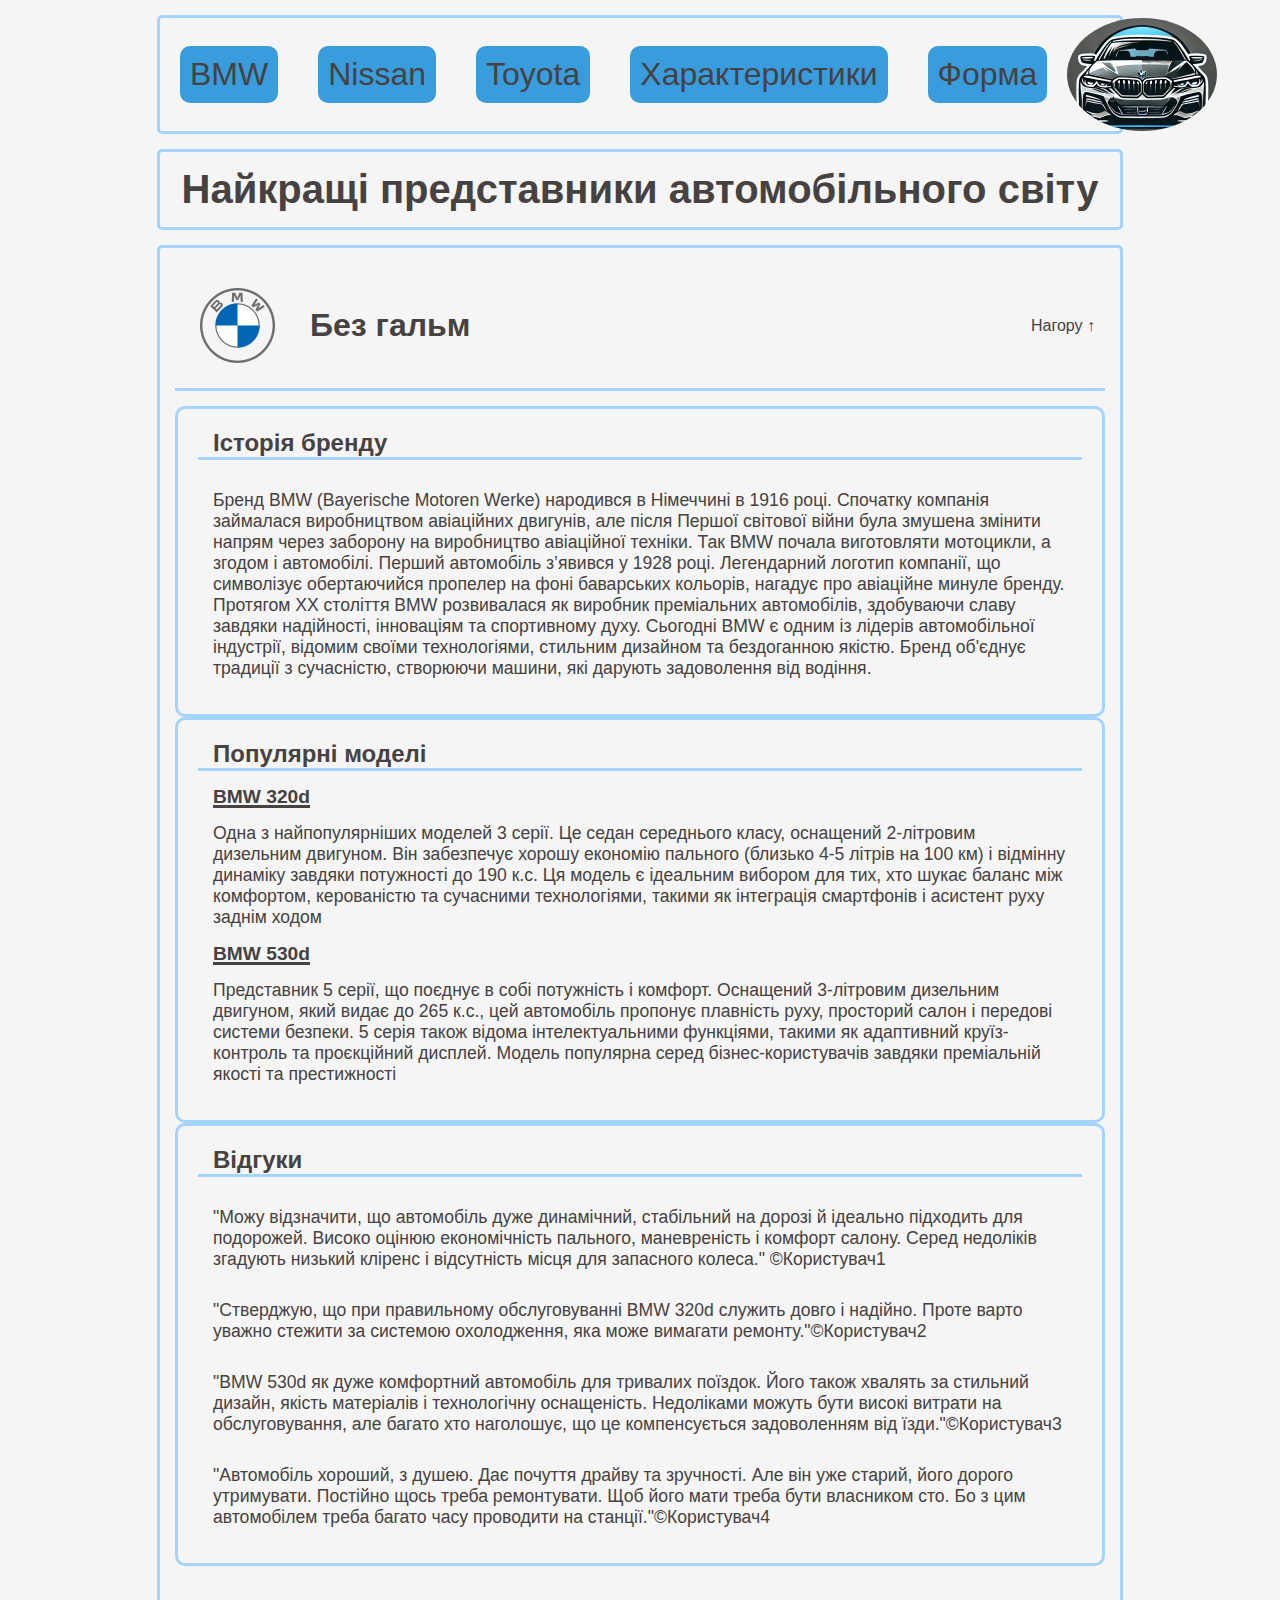
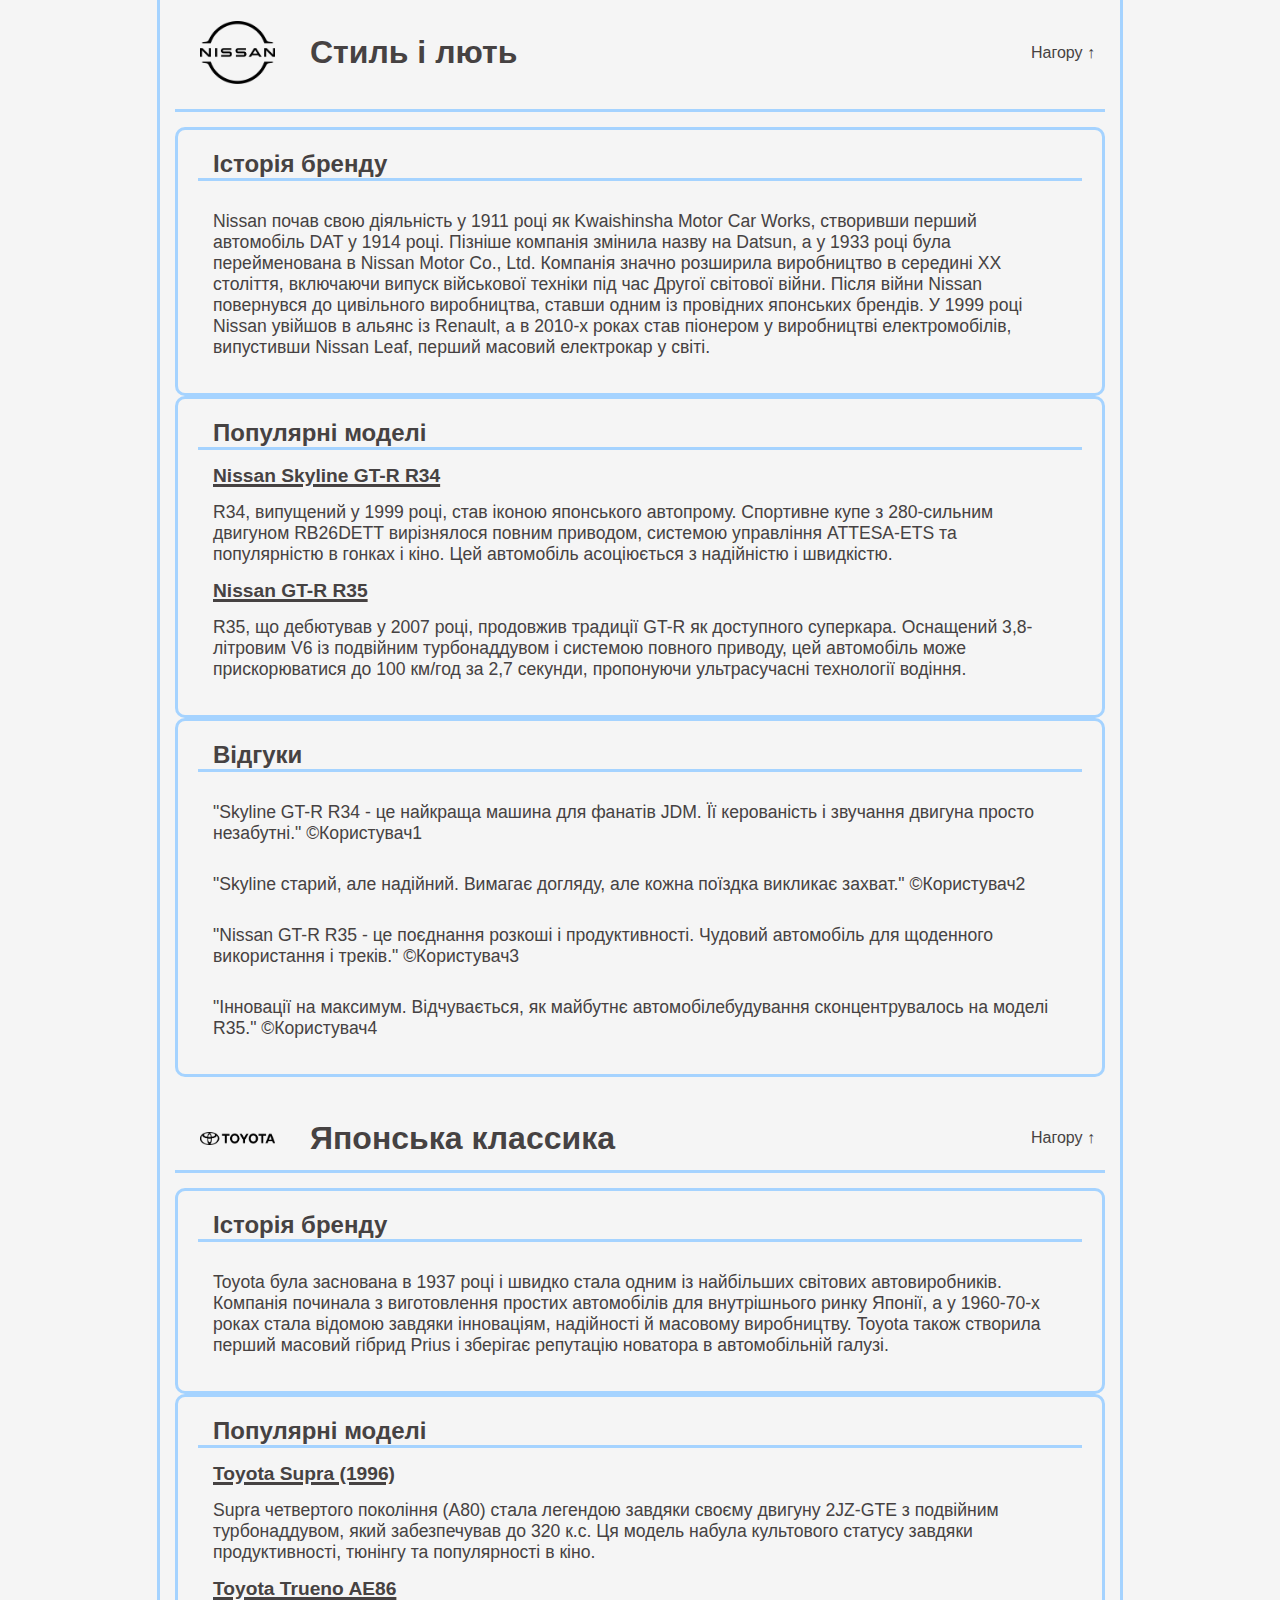
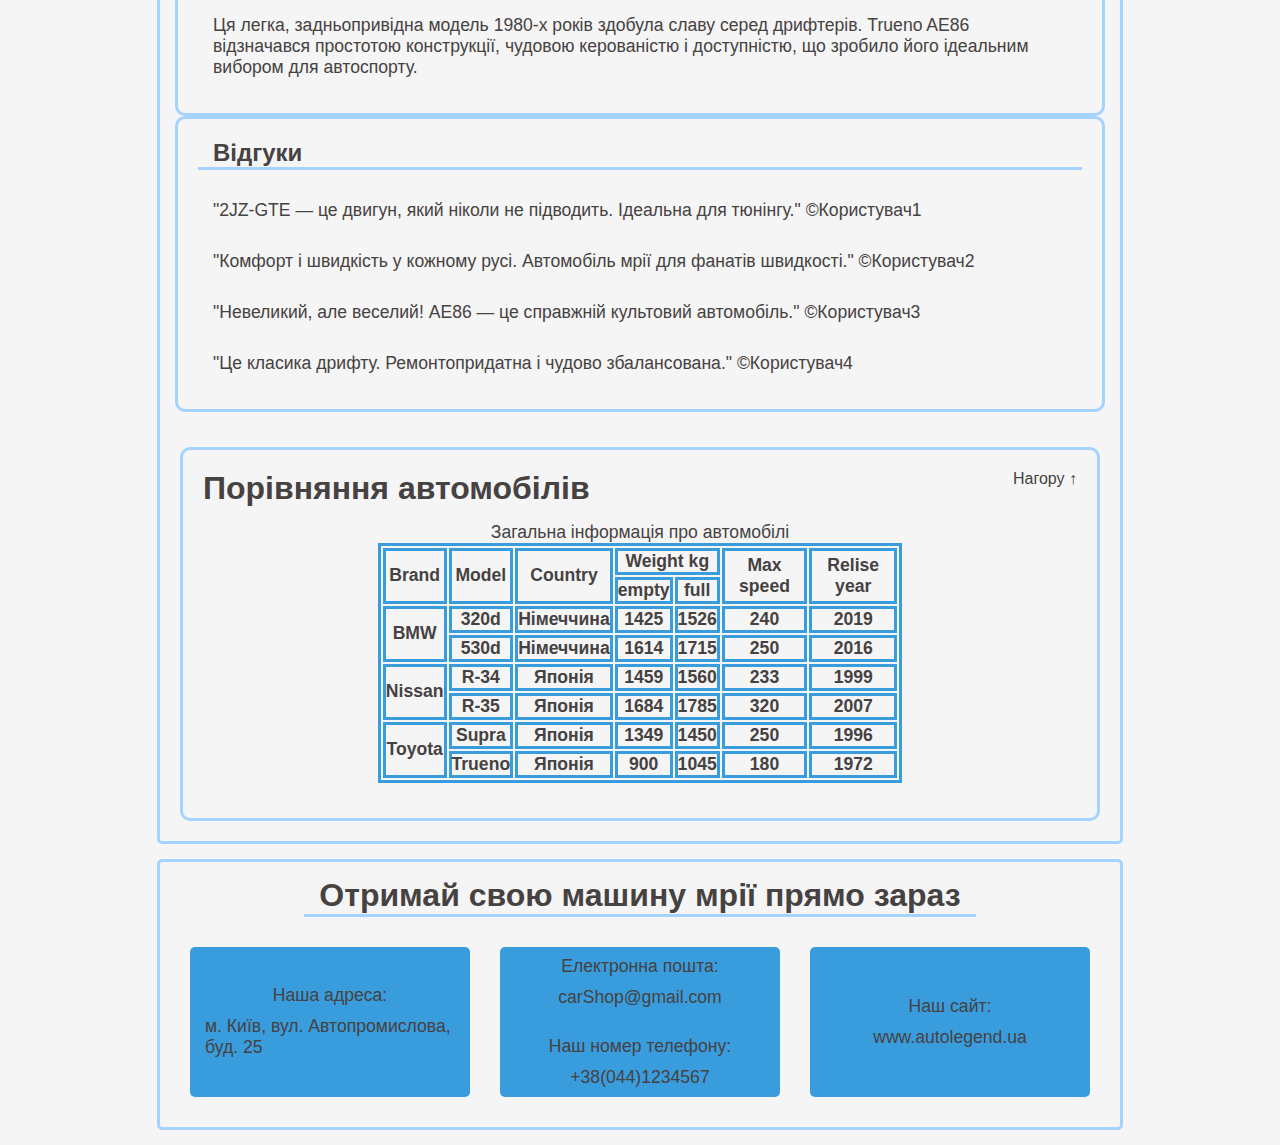
<file: index.html>
<!DOCTYPE html>
<html lang="uk">
<head>
    <meta charset="UTF-8">
    <meta name="viewport" content="width=device-width, initial-scale=1.0">
    <title>CarShop</title>
    <link rel="stylesheet" href="./assets/styles/style.css" type="text/css">
    <link rel="shortcut icon" href="./assets/mainLogo/logo.png" type="image/x-icon">
</head>
<body>
    <header id="top">
        <nav>
            <ul class="navigation_list">
                <li class="navigation_item">
                    <a href="index.html#BMW" class="navigation_link" tabindex="1">BMW</a>
                </li>
                <li class="navigation_item">
                    <a href="index.html#Nissan" class="navigation_link" tabindex="2">Nissan</a>
                </li>
                <li class="navigation_item">
                    <a href="index.html#Toyota" class="navigation_link" tabindex="3">Toyota</a>
                </li>
                <li class="navigation_item">
                    <a href="index.html#Table" class="navigation_link" tabindex="4">Характеристики</a>
                </li>
                <li class="navigation_item">
                    <a href="./form.html" class="navigation_link" tabindex="5">Форма</a>
                </li>
            </ul>
        </nav>
        <img class="header_logo" src="./assets/mainLogo/logo.png" alt="The logo of company">
    </header>
    <h1 class="car_titleh1">Найкращі представники автомобільного світу</h1>
    <main>
        <article class="carInfo" id="BMW">
            <section>
                <section class="car_logo_title_top">
                    <section class="car_logo_title">
                        <img class="car_logo" src="./assets/logoOfCars/bmw.png" alt="Logo of BMW">
                        <h2 class="car_titleh2">Без гальм</h2>
                    </section>
                    <a href="./index.html#top" tabindex="6">Нагору ↑</a>
                </section>
            </section>
            <section class="car_history">
                <h3 class="car_titleh3">Історія бренду</h3>
                <p class="car_text">
                    Бренд BMW (Bayerische Motoren Werke) народився в Німеччині в 1916 році. Спочатку компанія займалася виробництвом авіаційних двигунів, але після Першої світової війни була змушена змінити напрям через заборону на виробництво авіаційної техніки. Так BMW почала виготовляти мотоцикли, а згодом і автомобілі.
                    Перший автомобіль з’явився у 1928 році. Легендарний логотип компанії, що символізує обертаючийся пропелер на фоні баварських кольорів, нагадує про авіаційне минуле бренду. Протягом ХХ століття BMW розвивалася як виробник преміальних автомобілів, здобуваючи славу завдяки надійності, інноваціям та спортивному духу.
                    Сьогодні BMW є одним із лідерів автомобільної індустрії, відомим своїми технологіями, стильним дизайном та бездоганною якістю. Бренд об'єднує традиції з сучасністю, створюючи машини, які дарують задоволення від водіння.
                </p>
            </section>
            <section class="car_models">
                <h3 class="car_titleh3">Популярні моделі</h3>
                <h4 class="car_titleh4">BMW 320d</h4>
                <p class="car_text">Одна з найпопулярніших моделей 3 серії. Це седан середнього класу, оснащений 2-літровим дизельним двигуном. 
                    Він забезпечує хорошу економію пального (близько 4-5 літрів на 100 км) і відмінну динаміку завдяки потужності до 190 к.с. 
                    Ця модель є ідеальним вибором для тих, хто шукає баланс між комфортом, керованістю та сучасними технологіями, такими як 
                    інтеграція смартфонів і асистент руху заднім ходом</p>
                <h4 class="car_titleh4">BMW 530d</h4>
                <p class="car_text">Представник 5 серії, що поєднує в собі потужність і комфорт. 
                    Оснащений 3-літровим дизельним двигуном, який видає до 265 к.с., цей автомобіль 
                    пропонує плавність руху, просторий салон і передові системи безпеки. 5 серія також 
                    відома інтелектуальними функціями, такими як адаптивний круїз-контроль та проєкційний 
                    дисплей. Модель популярна серед бізнес-користувачів завдяки преміальній якості та престижності</p>
            </section>
            <section class="car_reviews">
                <h3 class="car_titleh3">Відгуки</h3>
                <p class="car_text">"Можу відзначити, що автомобіль дуже динамічний, стабільний на дорозі й 
                    ідеально підходить для подорожей. Високо оцінюю економічність пального, маневреність і комфорт 
                    салону. Серед недоліків згадують низький кліренс і відсутність місця для запасного колеса." ©Користувач1
                </p>
                <p class="car_text">
                    "Cтверджую, що при правильному обслуговуванні BMW 320d служить довго і надійно. Проте варто уважно 
                    стежити за системою охолодження, яка може вимагати ремонту."©Користувач2
                </p>
                <p class="car_text">
                    "BMW 530d як дуже комфортний автомобіль для тривалих поїздок. Його також хвалять за стильний дизайн, 
                    якість матеріалів і технологічну оснащеність. Недоліками можуть бути високі витрати на обслуговування, 
                    але багато хто наголошує, що це компенсується задоволенням від їзди."©Користувач3
                </p>
                <p class="car_text">
                    "Автомобіль хороший, з душею. Дає почуття драйву та зручності. Але він уже старий, його дорого утримувати. 
                    Постійно щось треба ремонтувати. Щоб його мати треба бути власником сто. Бо з цим автомобілем треба багато часу 
                    проводити на станції."©Користувач4
                </p>
            </section>
        </article>
        <article class="carInfo" id="Nissan">
                <section class="car_acticle">
                    <section class="car_logo_title_top">
                        <section class="car_logo_title">
                            <img class="car_logo" src="./assets/logoOfCars/nissan.png" alt="Logo of Nissan">
                            <h2 class="car_titleh2">Стиль і лють</h2>
                        </section>
                        <a href="./index.html#top" tabindex="7">Нагору ↑</a>
                    </section>
                </section>
                <section class="car_history">
                    <h3 class="car_titleh3">Історія бренду</h3>
                    <p class="car_text">
                        Nissan почав свою діяльність у 1911 році як Kwaishinsha Motor Car Works, створивши перший автомобіль DAT у 1914 році. 
                        Пізніше компанія змінила назву на Datsun, а у 1933 році була перейменована в Nissan Motor Co., Ltd. Компанія значно розширила 
                        виробництво в середині XX століття, включаючи випуск військової техніки під час Другої світової війни. Після війни Nissan повернувся 
                        до цивільного виробництва, ставши одним із провідних японських брендів. У 1999 році Nissan увійшов в альянс із Renault, а в 2010-х роках 
                        став піонером у виробництві електромобілів, випустивши Nissan Leaf, перший масовий електрокар у світі.
                    </p>
                </section>
                <section class="car_models">
                    <h3 class="car_titleh3">Популярні моделі</h3>
                    <h4 class="car_titleh4">Nissan Skyline GT-R R34</h4>
                    <p class="car_text">R34, випущений у 1999 році, став іконою японського автопрому. Спортивне купе з 280-сильним двигуном RB26DETT вирізнялося повним 
                        приводом, системою управління ATTESA-ETS та популярністю в гонках і кіно. Цей автомобіль асоціюється з надійністю і швидкістю.</p>
                    <h4 class="car_titleh4">Nissan GT-R R35</h4>
                    <p class="car_text">R35, що дебютував у 2007 році, продовжив традиції GT-R як доступного суперкара. Оснащений 3,8-літровим V6 із подвійним турбонаддувом
                         і системою повного приводу, цей автомобіль може прискорюватися до 100 км/год за 2,7 секунди, пропонуючи ультрасучасні технології водіння​.</p>
                </section>
                <section class="car_reviews">
                    <h3 class="car_titleh3">Відгуки</h3>
                    <p class="car_text"> "Skyline GT-R R34 - це найкраща машина для фанатів JDM. Її керованість і звучання двигуна просто незабутні." ©Користувач1
                    </p>
                    <p class="car_text">
                         "Skyline старий, але надійний. Вимагає догляду, але кожна поїздка викликає захват." ©Користувач2
                    </p>
                    <p class="car_text">
                        "Nissan GT-R R35 - це поєднання розкоші і продуктивності. Чудовий автомобіль для щоденного використання і треків." ©Користувач3
                    </p>
                    <p class="car_text">
                        "Інновації на максимум. Відчувається, як майбутнє автомобілебудування сконцентрувалось на моделі R35." ©Користувач4
                    </p>
                </section>
        </article>
        <article class="carInfo" id="Toyota">
                <section class="car_acticle">
                    <section class="car_logo_title_top">
                        <section class="car_logo_title">
                            <img class="car_logo" src="./assets/logoOfCars/toyota.png" alt="Logo of Toyota">
                            <h2 class="car_titleh2">Японська классика</h2>
                        </section>
                        <a href="./index.html#top" tabindex="8">Нагору ↑</a>
                    </section>
                </section>
                <section class="car_history">
                    <h3 class="car_titleh3">Історія бренду</h3>
                    <p class="car_text">
                        Toyota була заснована в 1937 році і швидко стала одним із найбільших світових автовиробників. Компанія починала з виготовлення простих 
                        автомобілів для внутрішнього ринку Японії, а у 1960-70-х роках стала відомою завдяки інноваціям, надійності й масовому виробництву. Toyota 
                        також створила перший масовий гібрид Prius і зберігає репутацію новатора в автомобільній галузі.
                    </p>
                </section>
                <section class="car_models">
                    <h3 class="car_titleh3">Популярні моделі</h3>
                    <h4 class="car_titleh4">Toyota Supra (1996)</h4>
                    <p class="car_text">Supra четвертого покоління (A80) стала легендою завдяки своєму двигуну 2JZ-GTE з подвійним турбонаддувом, який забезпечував 
                        до 320 к.с. Ця модель набула культового статусу завдяки продуктивності, тюнінгу та популярності в кіно.</p>
                    <h4 class="car_titleh4">Toyota Trueno AE86</h4>
                    <p class="car_text">Ця легка, задньопривідна модель 1980-х років здобула славу серед дрифтерів. Trueno AE86 відзначався простотою конструкції, 
                        чудовою керованістю і доступністю, що зробило його ідеальним вибором для автоспорту.</p>
                </section>
                <section class="car_reviews">
                    <h3 class="car_titleh3">Відгуки</h3>
                    <p class="car_text"> "2JZ-GTE — це двигун, який ніколи не підводить. Ідеальна для тюнінгу." ©Користувач1
                    </p>
                    <p class="car_text">
                         "Комфорт і швидкість у кожному русі. Автомобіль мрії для фанатів швидкості." ©Користувач2
                    </p>
                    <p class="car_text">
                        "Невеликий, але веселий! AE86 — це справжній культовий автомобіль." ©Користувач3
                    </p>
                    <p class="car_text">
                        "Це класика дрифту. Ремонтопридатна і чудово збалансована." ©Користувач4
                    </p>
                </section>
        </article>
        <article class="table" id="Table">
            <section class="table_title">
                <h2 class="car_titleh2">Порівняння автомобілів</h2>
                <a href="./index.html#top" tabindex="9">Нагору ↑</a>
            </section>
            <table>
                <caption>Загальна інформація про автомобілі</caption>
                <thead>
                    <tr>
                        <th rowspan="2">Brand</th>
                        <th rowspan="2">Model</th>
                        <th rowspan="2">Country</th>
                        <th colspan="2">Weight kg</th>
                        <th rowspan="2">Max speed</th>
                        <th rowspan="2">Relise year</th>
                    </tr>
                    <tr>
                        <th>empty</th>
                        <th>full</th>
                    </tr>
                </thead>
                <tbody>
                    <tr>
                        <td rowspan="2">BMW</td>
                        <td>320d</td>
                        <td>Німеччина</td>
                        <td>1425</td>
                        <td>1526</td>
                        <td>240</td>
                        <td>2019</td>
                    </tr>
                    <tr>
                        <td>530d</td>
                        <td>Німеччина</td>
                        <td>1614</td>
                        <td>1715</td>
                        <td>250</td>
                        <td>2016</td>
                    </tr>
                    <tr>
                        <td rowspan="2">Nissan</td>
                        <td>R-34</td>
                        <td>Японія</td>
                        <td>1459</td>
                        <td>1560</td>
                        <td>233</td>
                        <td>1999</td>
                    </tr>
                    <tr>
                        <td>R-35</td>
                        <td>Японія</td>
                        <td>1684</td>
                        <td>1785</td>
                        <td>320</td>
                        <td>2007</td>
                    </tr>
                    <tr>
                        <td rowspan="2">Toyota</td>
                        <td>Supra</td>
                        <td>Японія</td>
                        <td>1349</td>
                        <td>1450</td>
                        <td>250</td>
                        <td>1996</td>
                    </tr>
                    <tr>
                        <td>Trueno</td>
                        <td>Японія</td>
                        <td>900</td>
                        <td>1045</td>
                        <td>180</td>
                        <td>1972</td>
                    </tr>
                </tbody>
            </table>
        </article>
    </main>
    <footer>
        <h2 class="footer_title">Отримай свою машину мрії прямо зараз</h2>
        <section class="footer_body">
            <section class="footer_block">
                <span class="footer_text">Наша адреса:</span>
                <p class="footer_text">м. Київ, вул. Автопромислова, буд. 25</p>
            </section>
            <section class="footer_block">
                <span class="footer_text">Електронна пошта:</span>
                <a class="footer_text" href="mailto:carShop@gmail.com">carShop@gmail.com</a>
                <br>
                <span class="footer_text">Наш номер телефону:</span>
                <a class="footer_text" href="tel:+380441234567">+38(044)1234567</a>
            </section>
            <section class="footer_block">
                <span class="footer_text">Наш сайт:</span>
                <a class="footer_text" href="http://www.autolegend.ua" target="_blank">www.autolegend.ua</a>
            </section>
        </section>
    </footer>
</body>
</html>
</file>
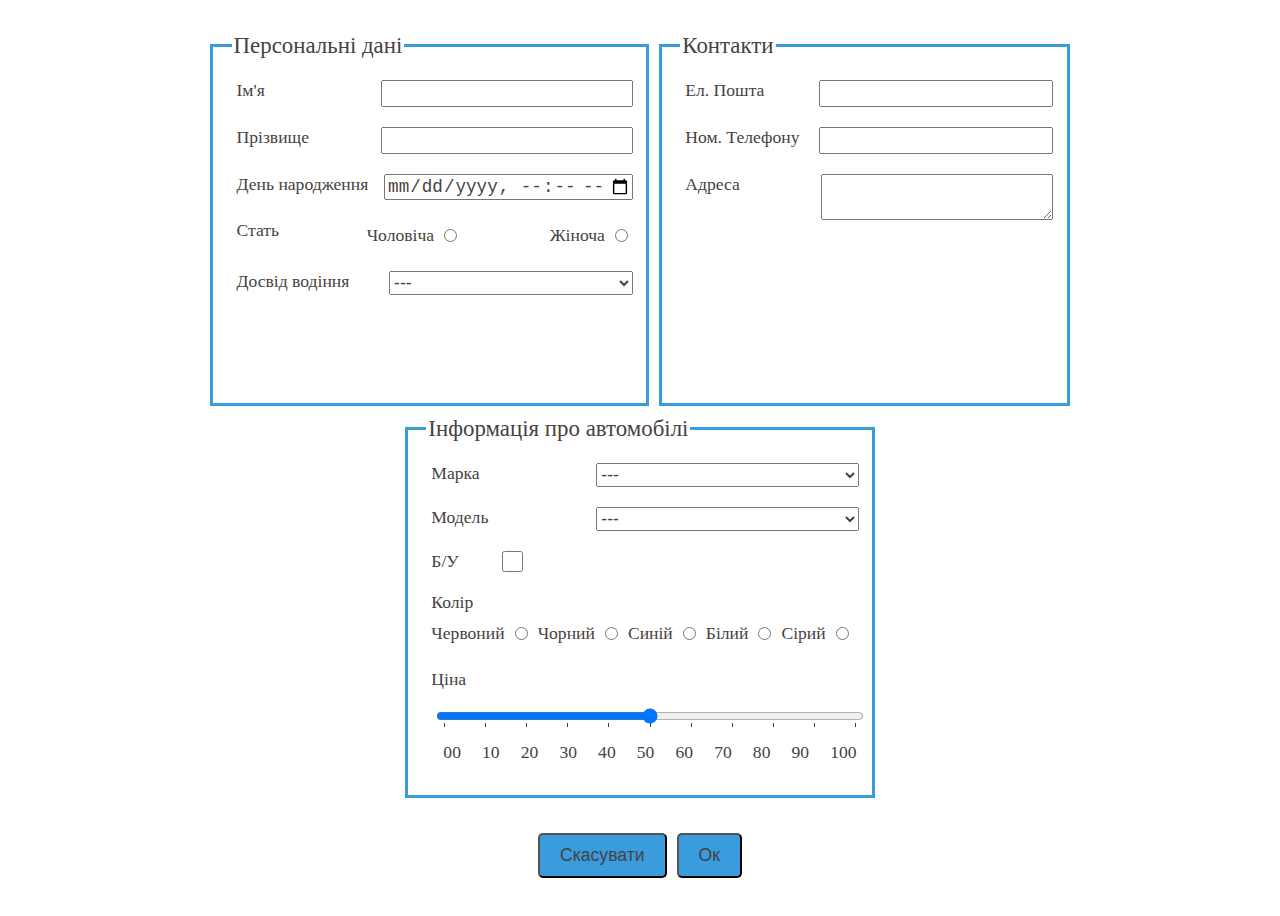
<file: form.html>
<!DOCTYPE html>
<html lang="en">
  <head>
    <meta charset="UTF-8" />
    <meta name="viewport" content="width=device-width, initial-scale=1.0" />
    <title>Form</title>
    <link rel="stylesheet" href="./assets/styles/form.css" type="text/css" />
    <link
      rel="shortcut icon"
      href="./assets/mainLogo/logo.png"
      type="image/x-icon"
    />
  </head>
  <body>
    <form>
      <fieldset>
        <legend>Персональні дані</legend>
        <div class="form_info">
          <label for="name">Ім'я</label>
          <input type="text" id="name" name="name" />
        </div>
        <div class="form_info">
          <label for="surName">Прізвище</label>
          <input type="text" id="surName" name="surName" />
        </div>
        <div class="form_info">
          <label for="birhtDay">День народження</label>
          <input
            type="datetime-local"
            id="birhtDay"
            name="birhtDay"
            min="2007-01-01T00:00"
            max="2025-01-01T00:00"
          />
        </div>
        <div class="form_info">
          <p>Стать</p>
          <div class="form_radio">
            <label for="gender_male">Чоловіча</label>
            <input type="radio" id="gender_male" name="gender" value="male" />
          </div>
          <div class="form_radio">
            <label for="gender_female">Жіноча</label>
            <input
              type="radio"
              id="gender_female"
              name="gender"
              value="female"
            />
          </div>
        </div>
        <div class="form_info">
          <label for="expirience">Досвід водіння</label>
          <select id="expirience" name="expirience">
            <option value="-" hidden>---</option>
            <option value="expert">експерт</option>
            <option value="10">більше 10 років</option>
            <option value="5-10">5-10</option>
            <option value="2-5">2-5</option>
            <option value="2">меньше ніж два</option>
            <option value="beginner">початківець</option>
          </select>
        </div>
      </fieldset>
      <fieldset>
        <legend>Контакти</legend>
        <div class="form_info">
          <label for="email">Ел. Пошта</label>
          <input type="email" id="email" name="email" />
        </div>
        <div class="form_info">
          <label for="phone">Ном. Телефону</label>
          <input type="tel" id="phone" name="phone" />
        </div>
        <div class="form_info">
          <label for="address">Адреса</label>
          <textarea id="address" name="address"></textarea>
        </div>
      </fieldset>
      <fieldset>
        <legend>Інформація про автомобілі</legend>
        <div class="form_info">
          <label for="brand">Марка</label>
          <select name="brand" id="brand">
            <option value="-" hidden>---</option>
            <option value="BMW">BMW</option>
            <option value="Nissan">Nissan</option>
            <option value="Toyota">Toyota</option>
          </select>
        </div>
        <div class="form_info">
          <label for="model">Модель</label>
          <select name="model" id="model">
            <option value="-" hidden>---</option>
            <option value="320d">320d</option>
            <option value="530d">530d</option>
            <option value="R-34">R-34</option>
            <option value="R-35">R-35</option>
            <option value="supra96">Supra (1996)</option>
            <option value="truenoAE86">Trueno (AE86)</option>
          </select>
        </div>
        <div class="form_info used">
          <label for="used">Б/У</label>
          <input type="checkbox" id="used" name="used" />
        </div>
        <div>
          <p>Колір</p>
          <div class="form_info color">
            <label for="red">Червоний</label>
            <input type="radio" id="red" name="color" />
            <label for="black">Чорний</label>
            <input type="radio" id="black" name="color" />
            <label for="blue">Синій</label>
            <input type="radio" id="blue" name="color" />
            <label for="white">Білий</label>
            <input type="radio" id="white" name="color" />
            <label for="grey">Сірий</label>
            <input type="radio" id="grey" name="color" />
          </div>
        </div>
        <div class="form_info price">
          <label for="price">Ціна</label>
          <div class="form-range">
            <input
              type="range"
              id="price"
              name="price"
              min="0"
              max="100"
              step="10"
              value="50"
              list="money"
            />
            <datalist id="money">
              <option value="00" label="00">00</option>
              <option value="10" label="10">10</option>
              <option value="20" label="20">20</option>
              <option value="30" label="30">30</option>
              <option value="40" label="40">40</option>
              <option value="50" label="50">50</option>
              <option value="60" label="60">60</option>
              <option value="70" label="70">70</option>
              <option value="80" label="80">80</option>
              <option value="90" label="90">90</option>
              <option value="100" label="100">100</option>
            </datalist>
          </div>
        </div>
      </fieldset>
      <div class="form_buttons">
        <input class="button" type="reset" value="Скасувати" />
        <input class="button" type="submit" value="Ок" />
      </div>
    </form>
  </body>
</html>
</file>
<file: assets/styles/style.css>
/* Document-----------------------*/
*{
    padding: 0;
    margin: 0;
    border: 0;
}
body{
    background: #f5f5f5;
    font-family: Arial, Helvetica, sans-serif;
    margin: 15px 0;
}
a, p, span, li, h1, h2, h3, h4{
    text-decoration: none;
    list-style: none;
    color: #464242 ;
}

/* Header-----------------------*/
header{
    max-height: 300px;
    max-width: 75%;
    display: flex;
    align-items: center;
    justify-content:space-between;
    margin: 0 auto;
    border: 3px solid #a5d3ff;
    border-radius: 5px;
}

.navigation_list{
    display: flex;
}
.navigation_item{
    font-size: 2em;
    background-color: #399cdd;
    padding: 10px;
    border-radius: 10px;
    margin: 0 20px
}
.header_logo{
    max-width: 150px;
    max-height: 150px;
    border-radius: 50%;
}
/* main-----------------------*/
main{
    max-width: 75%;
    margin: 15px auto;
    border: 3px solid #a5d3ff;
    border-radius: 5px;
}
.carInfo{
    padding: 15px;
}
.car_history, .car_models, .car_reviews{
    border: 3px solid #a5d3ff;
    border-radius: 10px;
    padding: 20px;
}

.car_logo_title_top{
    display: flex;
    align-items: center;
    justify-content: space-between;
    margin-bottom: 15px;
    padding: 10px;
    border-bottom: 3px solid #a5d3ff;
}
.car_logo_title{
    display: flex;
    align-items: center;
    gap: 20px;
}
.car_logo{
    max-width: 75px;
    max-height: 75px;
    padding: 15px;
    border-radius: 25%;
}
.car_titleh1{
    font-size: 2.5em;
    padding: 15px 0;
    max-width: 75%;
    text-align: center;
    border: 3px solid #a5d3ff;
    border-radius: 5px;
    margin: 15px auto;
}
.car_titleh2{
    font-size: 2em;
}
.car_titleh3{
    font-size: 1.5em;
    border-bottom: 3px solid #a5d3ff;
    padding-left: 15px;
    margin-bottom: 15px;
}
.car_titleh4{
    font-size: 1.2em;
    text-decoration: underline solid 3px;
    padding-left: 15px;
}
.car_text{
    font-size: 1.1em;
    padding: 15px;
}
/* table-----------------------*/
.table{
    margin: 0 auto;
    border: 3px solid #a5d3ff;
    border-radius: 10px;
    margin: 20px;
    padding: 20px;
}
table{
    width: 60%;
    margin: 15px auto;
    border: 3px solid #399cdd;
    color: #464242;
    font-size: 1.1em;
}
.table_title{
    display: flex;
    justify-content: space-between;
}
th, td{
    border: 3px solid #399cdd;
    text-align: center;
    font-weight: bold;
}

/* footer-----------------------*/
footer{
    max-height: 400px;
    max-width: 75%;
    margin: 0 auto;
    border: 3px solid #a5d3ff;
    border-radius: 5px;
}
.footer_title{
    text-align: center;
    font-size: 2em;
    font-weight: bold;
    border-bottom: 3px solid #a5d3ff;
    max-width: 70%;
    margin: 0 auto;
    padding-top: 15px;
}
.footer_body{
    display: flex;
    margin: 15px;
}
.footer_block{
    flex-basis: 33.3333%;
    background-color: #399cdd;
    border-radius: 5px;
    height: 150px;
    margin: 15px;
    display: flex;
    align-items: center;
    justify-content: center;
    flex-direction: column;
}
.footer_text{
    font-size: 1.1em;
    padding: 5px 15px;
}
</file>
<file: assets/styles/form.css>
/* form-----------------------*/
html {
  --fieldset_square: 350px;
  --font_size_form: 1.1rem;
  box-sizing: border-box;
}
body,
form {
  display: flex;
  align-items: center;
}
body {
  height: 100vh;
}
form {
  flex: 1;
  flex-wrap: wrap;
  justify-content: center;
}
form * {
  color: #464242;
  font-size: var(--font_size_form);
  margin: 5px;
}
fieldset {
  border: 3px solid #399cdd;
  display: flex;
  flex-direction: column;
  min-width: var(--fieldset_square);
  min-height: var(--fieldset_square);
}
legend {
  font-size: calc(var(--font_size_form) * 1.3);
}
.form_info {
  display: flex;
  justify-content: space-between;
  width: 100%;
}
.form_info input,
.form_info select,
.form_info textarea {
  width: 60%;
}
.used {
  justify-content: flex-start;
}
.used input {
  width: 20%;
}
.color {
  margin: 5px 0;
}
.price {
  flex-direction: column;
}
.form-range input,
datalist {
  width: 100%;
}
.form_radio {
  display: flex;
}
datalist {
  display: flex;
  justify-content: space-between;
}
.form_buttons {
  display: flex;
  flex: 1 1 100%;
  justify-content: center;
  padding-top: 20px;
}
.button {
  cursor: pointer;
  background-color: #399cdd;
  border-radius: 5px;
  padding: 10px 20px;
}
</file>
